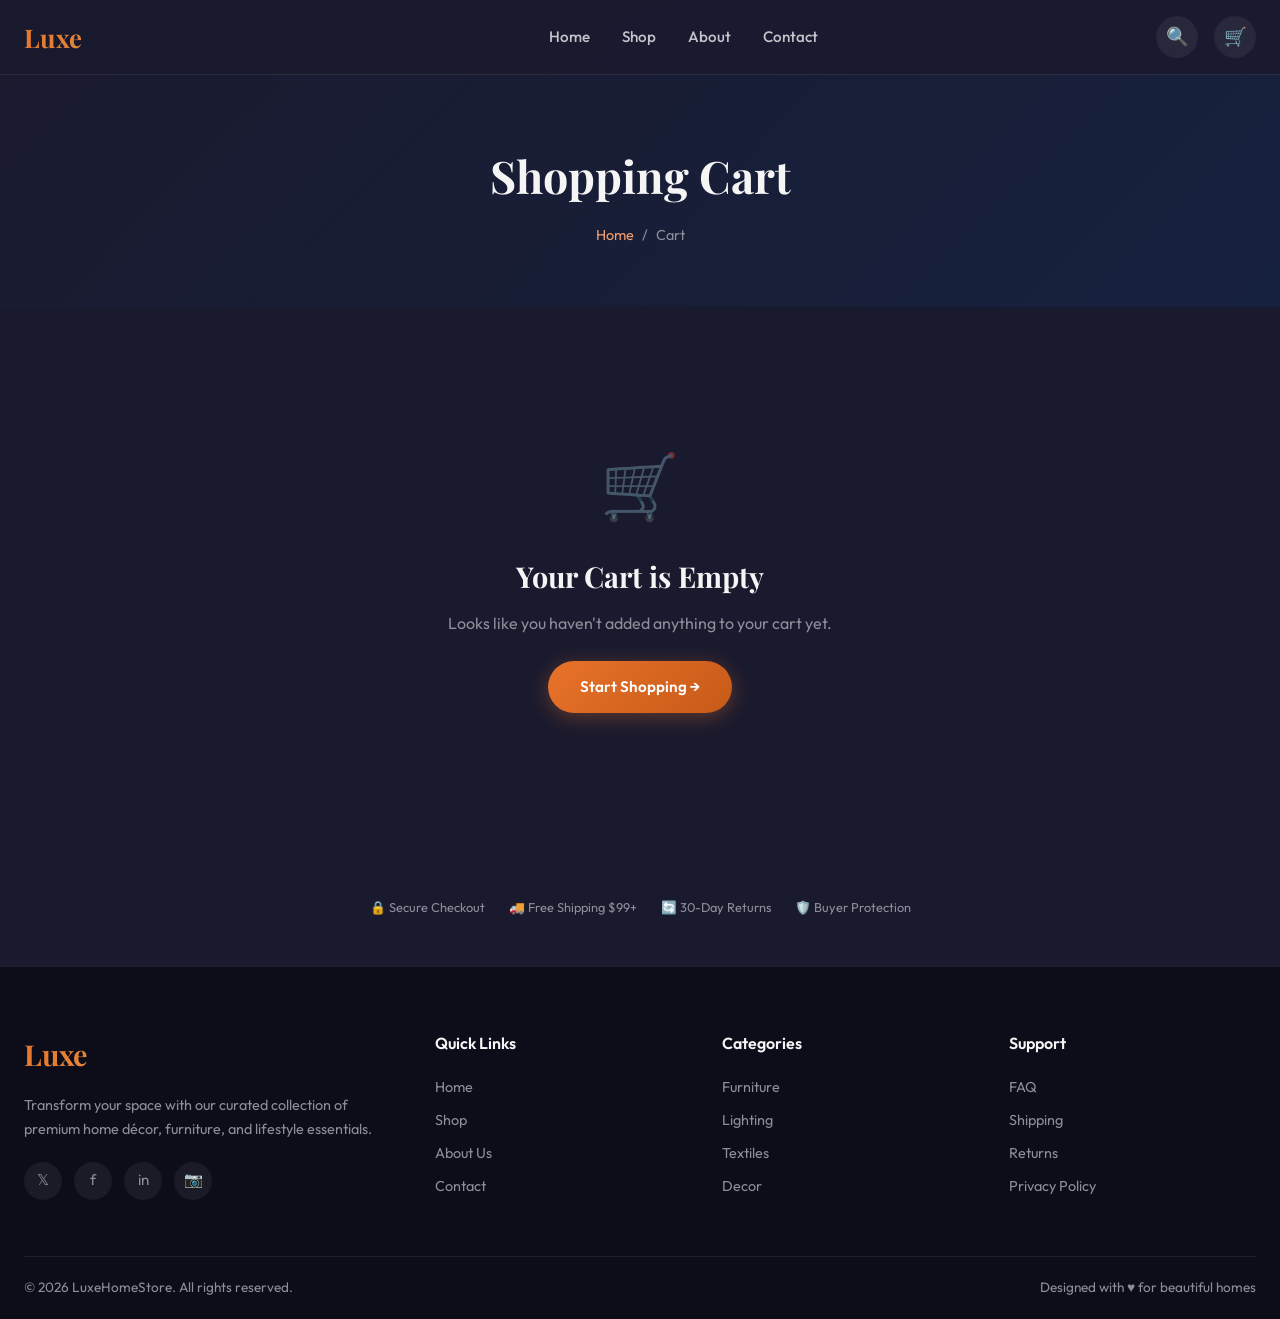
<file: cart.html>
<!DOCTYPE html>
<html lang="en">
<head>
  <meta charset="UTF-8">
  <meta name="viewport" content="width=device-width, initial-scale=1.0">
  <meta name="description" content="Your shopping cart — LuxeHomeStore.">
  <title>Cart — LuxeHomeStore</title>
  <link rel="stylesheet" href="style.css">
  <style>
    .page-hero{padding:140px 0 60px;background:linear-gradient(135deg,#1A1A2E,#16213E);text-align:center;position:relative;overflow:hidden}
    .page-hero h1{font-family:var(--font-heading);font-size:2.8rem;margin-bottom:12px}
    .breadcrumb{display:flex;gap:8px;justify-content:center;color:var(--text-muted);font-size:0.9rem}
    .breadcrumb a{color:var(--primary-light)}
    .cart-layout{display:grid;grid-template-columns:1fr 380px;gap:32px;padding:48px 0 80px}
    .cart-items{display:flex;flex-direction:column;gap:16px}
    .cart-header{display:grid;grid-template-columns:2fr 1fr 1fr 1fr 40px;gap:16px;padding:12px 20px;color:var(--text-muted);font-size:0.8rem;text-transform:uppercase;letter-spacing:1px;font-weight:600;border-bottom:1px solid var(--border)}
    .cart-item{display:grid;grid-template-columns:2fr 1fr 1fr 1fr 40px;gap:16px;align-items:center;padding:20px;background:var(--bg-card);border-radius:var(--radius);border:1px solid var(--border);transition:var(--transition)}
    .cart-item:hover{border-color:rgba(232,114,42,0.2)}
    .item-info{display:flex;gap:16px;align-items:center}
    .item-info img{width:80px;height:80px;object-fit:cover;border-radius:var(--radius-sm)}
    .item-info h4{font-size:0.95rem;font-weight:600;margin-bottom:4px}
    .item-info span{font-size:0.8rem;color:var(--text-muted)}
    .item-price{font-weight:600;color:var(--primary-light)}
    .item-qty{display:flex;align-items:center;border:1px solid var(--border);border-radius:var(--radius-sm);overflow:hidden;width:fit-content}
    .item-qty button{width:32px;height:32px;background:var(--bg-surface);color:var(--text-white);border:none;cursor:pointer;font-size:0.9rem;transition:var(--transition)}
    .item-qty button:hover{background:var(--primary)}
    .item-qty input{width:40px;height:32px;text-align:center;background:transparent;border:none;border-left:1px solid var(--border);border-right:1px solid var(--border);color:var(--text-white);font-family:var(--font-body);font-size:0.85rem}
    .item-total{font-weight:700;color:var(--text-white)}
    .item-remove{width:36px;height:36px;border-radius:50%;background:rgba(231,76,60,0.1);color:var(--danger);display:flex;align-items:center;justify-content:center;cursor:pointer;transition:var(--transition);font-size:0.9rem;border:none}
    .item-remove:hover{background:var(--danger);color:#fff}
    .cart-summary{background:var(--bg-card);border-radius:var(--radius);border:1px solid var(--border);padding:32px;align-self:start;position:sticky;top:100px}
    .cart-summary h3{font-family:var(--font-heading);font-size:1.4rem;margin-bottom:24px;padding-bottom:16px;border-bottom:1px solid var(--border)}
    .summary-row{display:flex;justify-content:space-between;margin-bottom:14px;font-size:0.95rem;color:var(--text-light)}
    .summary-row.total{border-top:1px solid var(--border);padding-top:16px;margin-top:16px;font-size:1.15rem;font-weight:700;color:var(--text-white)}
    .summary-row.total .val{color:var(--primary-light)}
    .promo-input{display:flex;gap:8px;margin:20px 0}
    .promo-input input{flex:1;padding:10px 14px;background:rgba(255,255,255,0.04);border:1px solid var(--border);border-radius:var(--radius-sm);color:var(--text-white);font-family:var(--font-body);font-size:0.85rem;outline:none}
    .promo-input button{padding:10px 18px;background:var(--bg-surface);color:var(--text-white);border:none;border-radius:var(--radius-sm);font-weight:600;font-size:0.85rem;cursor:pointer;transition:var(--transition)}
    .promo-input button:hover{background:var(--primary)}
    .checkout-btn{width:100%;margin-top:16px}
    .continue-btn{display:block;text-align:center;color:var(--primary-light);margin-top:12px;font-size:0.9rem;font-weight:500}
    .cart-empty{text-align:center;padding:80px 20px;grid-column:1/-1}
    .cart-empty .icon{font-size:4rem;margin-bottom:16px;opacity:0.4}
    .cart-empty h2{font-family:var(--font-heading);font-size:1.8rem;margin-bottom:12px}
    .cart-empty p{color:var(--text-muted);margin-bottom:24px}
    .trust-badges{display:flex;justify-content:center;gap:24px;margin-top:24px;flex-wrap:wrap}
    .trust-badge{display:flex;align-items:center;gap:6px;font-size:0.8rem;color:var(--text-muted)}
    @media(max-width:992px){.cart-layout{grid-template-columns:1fr}.cart-summary{position:static}.cart-header{display:none}.cart-item{grid-template-columns:1fr;gap:12px;text-align:center}}
  </style>
</head>
<body>
  <div id="nav-container"></div>
  <section class="page-hero">
    <div class="container">
      <h1>Shopping <span class="highlight">Cart</span></h1>
      <div class="breadcrumb"><a href="index.html">Home</a><span>/</span><span>Cart</span></div>
    </div>
  </section>
  <section class="container">
    <div class="cart-layout" id="cart-layout"></div>
    <div class="trust-badges" style="padding-bottom:48px">
      <span class="trust-badge">🔒 Secure Checkout</span>
      <span class="trust-badge">🚚 Free Shipping $99+</span>
      <span class="trust-badge">🔄 30-Day Returns</span>
      <span class="trust-badge">🛡️ Buyer Protection</span>
    </div>
  </section>
  <div id="footer-container"></div>
  <script src="common.js"></script>
  <script>
    document.getElementById('nav-container').innerHTML = getNavHTML('');
    document.getElementById('footer-container').innerHTML = getFooterHTML();
    function renderCart() {
      const cart = getCart();
      const layout = document.getElementById('cart-layout');
      if (!cart.length) {
        layout.innerHTML = `<div class="cart-empty"><div class="icon">🛒</div><h2>Your Cart is Empty</h2><p>Looks like you haven't added anything to your cart yet.</p><a href="shop.html" class="btn btn-primary">Start Shopping →</a></div>`;
        return;
      }
      const subtotal = cart.reduce((s, i) => s + i.price * i.qty, 0);
      const shipping = subtotal >= 99 ? 0 : 9.99;
      const tax = +(subtotal * 0.08).toFixed(2);
      const total = +(subtotal + shipping + tax).toFixed(2);
      let itemsHTML = `<div class="cart-items"><div class="cart-header"><span>Product</span><span>Price</span><span>Quantity</span><span>Total</span><span></span></div>`;
      cart.forEach((item, i) => {
        itemsHTML += `<div class="cart-item">
          <div class="item-info"><img src="${item.image}" alt="${item.name}"><div><h4>${item.name}</h4><span>SKU: LHS-${String(item.id).padStart(4,'0')}</span></div></div>
          <div class="item-price">$${item.price}</div>
          <div class="item-qty">
            <button onclick="changeQty(${i},-1)">−</button>
            <input type="number" value="${item.qty}" min="1" max="10" onchange="setQty(${i},this.value)">
            <button onclick="changeQty(${i},1)">+</button>
          </div>
          <div class="item-total">$${(item.price*item.qty).toFixed(2)}</div>
          <button class="item-remove" onclick="removeItem(${i})">✕</button>
        </div>`;
      });
      itemsHTML += '</div>';
      const summaryHTML = `<div class="cart-summary">
        <h3>Order Summary</h3>
        <div class="summary-row"><span>Subtotal</span><span>$${subtotal.toFixed(2)}</span></div>
        <div class="summary-row"><span>Shipping</span><span>${shipping===0?'<span style="color:var(--success)">FREE</span>':'$'+shipping.toFixed(2)}</span></div>
        <div class="summary-row"><span>Tax (8%)</span><span>$${tax.toFixed(2)}</span></div>
        <div class="summary-row total"><span>Total</span><span class="val">$${total.toFixed(2)}</span></div>
        <div class="promo-input"><input placeholder="Promo code"><button onclick="showToast('Promo applied!')">Apply</button></div>
        <button class="btn btn-primary checkout-btn" onclick="showToast('Checkout is a demo feature!')">Proceed to Checkout →</button>
        <a href="shop.html" class="continue-btn">← Continue Shopping</a>
      </div>`;
      layout.innerHTML = itemsHTML + summaryHTML;
    }
    function changeQty(index, delta) {
      const cart = getCart();
      cart[index].qty = Math.max(1, Math.min(10, cart[index].qty + delta));
      saveCart(cart); renderCart();
    }
    function setQty(index, val) {
      const cart = getCart();
      cart[index].qty = Math.max(1, Math.min(10, parseInt(val) || 1));
      saveCart(cart); renderCart();
    }
    function removeItem(index) {
      const cart = getCart();
      const name = cart[index].name;
      cart.splice(index, 1);
      saveCart(cart); renderCart();
      showToast(`${name} removed from cart`);
    }
    renderCart();
  </script>
</body>
</html>
</file>
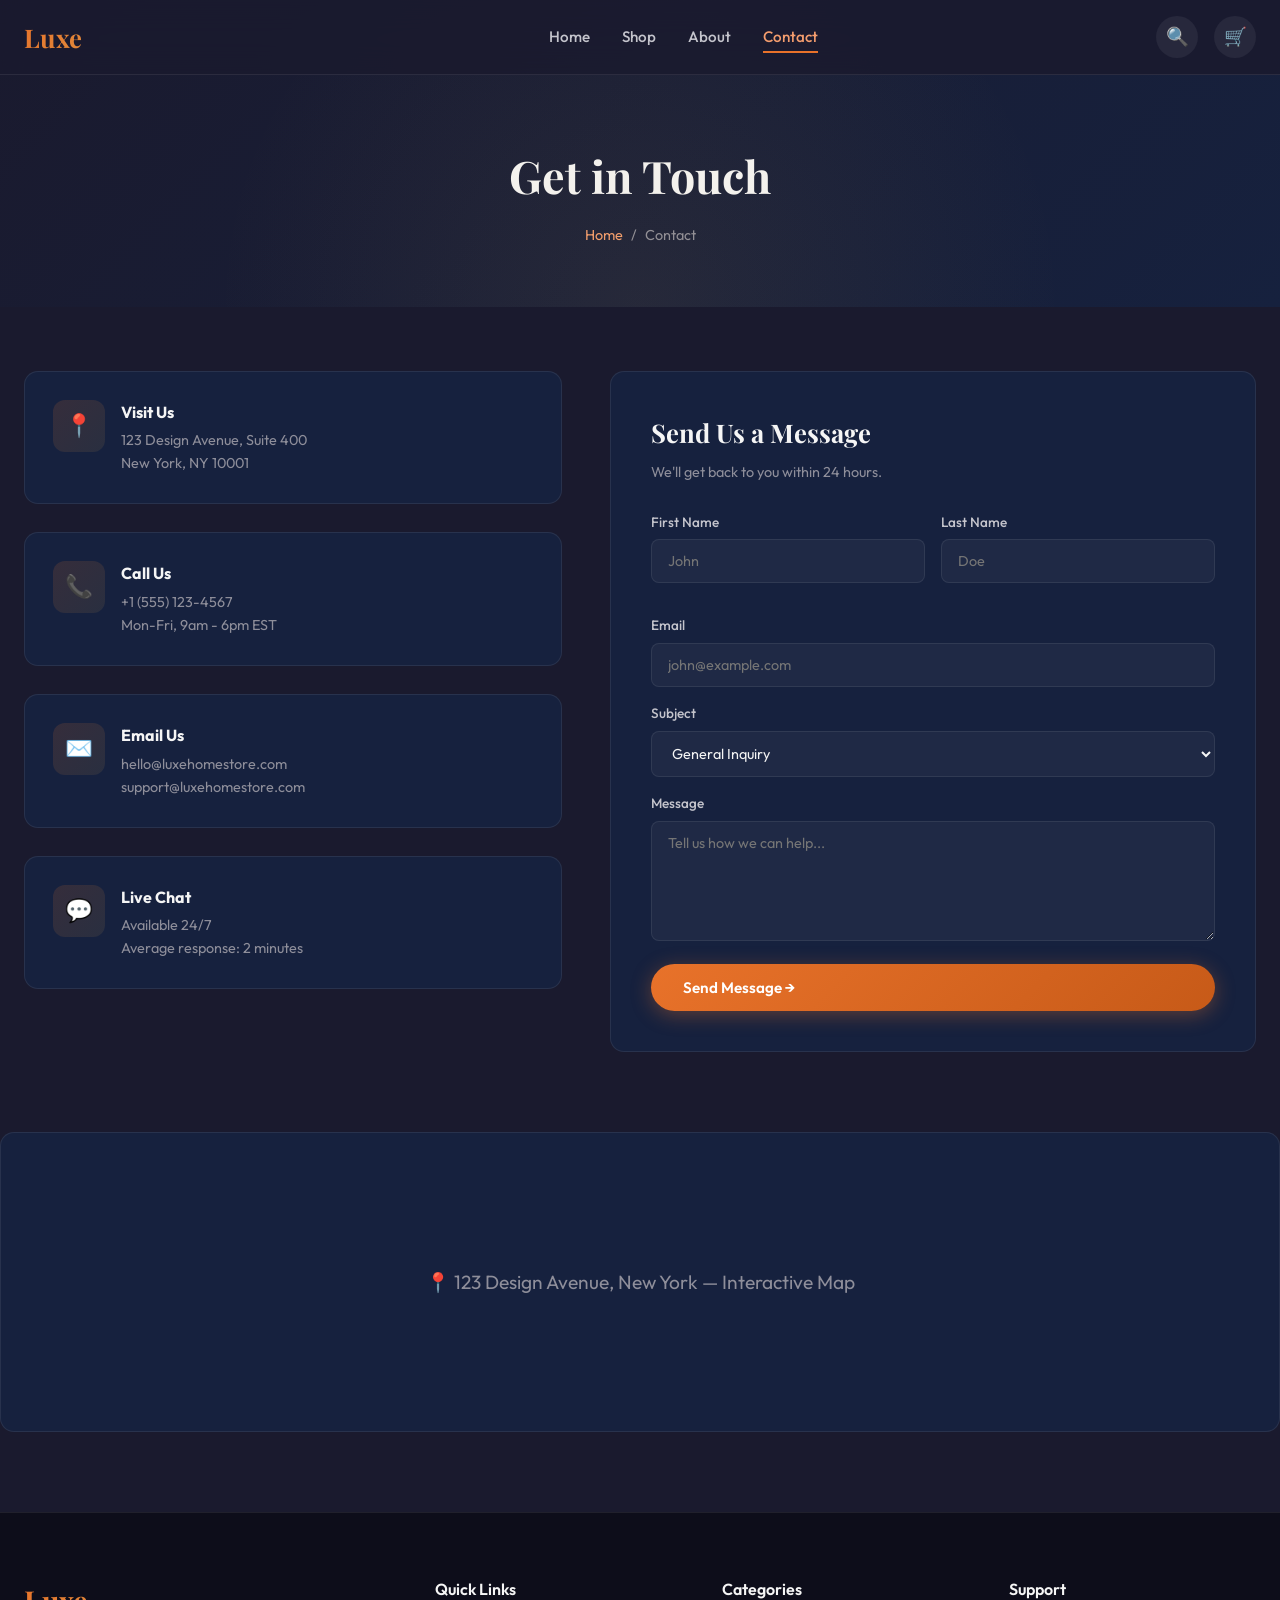
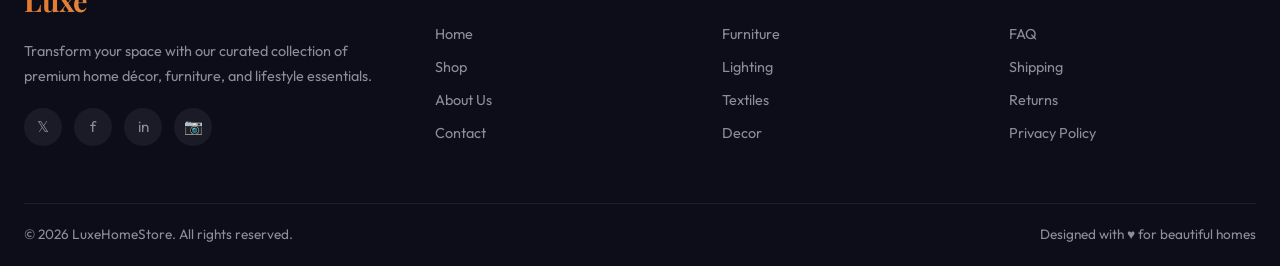
<file: contact.html>
<!DOCTYPE html>
<html lang="en">
<head>
  <meta charset="UTF-8">
  <meta name="viewport" content="width=device-width, initial-scale=1.0">
  <meta name="description" content="Contact LuxeHomeStore — get in touch with our team. We'd love to hear from you.">
  <title>Contact — LuxeHomeStore</title>
  <link rel="stylesheet" href="style.css">
  <style>
    .page-hero{padding:140px 0 60px;background:linear-gradient(135deg,#1A1A2E,#16213E);text-align:center;position:relative;overflow:hidden}
    .page-hero::before{content:'';position:absolute;inset:0;background:radial-gradient(circle at 50% 100%,rgba(212,168,83,0.08),transparent 60%)}
    .page-hero h1{font-family:var(--font-heading);font-size:2.8rem;margin-bottom:12px}
    .breadcrumb{display:flex;gap:8px;justify-content:center;color:var(--text-muted);font-size:0.9rem}
    .breadcrumb a{color:var(--primary-light)}
    .contact-layout{display:grid;grid-template-columns:1fr 1.2fr;gap:48px;padding:64px 0 80px}
    .contact-info{display:flex;flex-direction:column;gap:28px}
    .contact-card{background:var(--bg-card);padding:28px;border-radius:var(--radius);border:1px solid var(--border);display:flex;gap:16px;align-items:flex-start;transition:var(--transition)}
    .contact-card:hover{transform:translateX(6px);border-color:rgba(232,114,42,0.3)}
    .contact-icon{width:52px;height:52px;border-radius:12px;background:linear-gradient(135deg,rgba(232,114,42,0.15),rgba(212,168,83,0.1));display:flex;align-items:center;justify-content:center;font-size:1.4rem;flex-shrink:0}
    .contact-card h3{font-size:1rem;margin-bottom:4px}
    .contact-card p{color:var(--text-muted);font-size:0.9rem;line-height:1.6}
    .contact-form{background:var(--bg-card);padding:40px;border-radius:var(--radius);border:1px solid var(--border)}
    .contact-form h2{font-family:var(--font-heading);font-size:1.6rem;margin-bottom:8px}
    .contact-form>p{color:var(--text-muted);font-size:0.9rem;margin-bottom:28px}
    .form-row{display:grid;grid-template-columns:1fr 1fr;gap:16px;margin-bottom:16px}
    .form-group{margin-bottom:16px}
    .form-group label{display:block;font-size:0.85rem;font-weight:500;margin-bottom:6px;color:var(--text-light)}
    .form-group input,.form-group textarea,.form-group select{width:100%;padding:12px 16px;background:rgba(255,255,255,0.04);border:1px solid var(--border);border-radius:var(--radius-sm);color:var(--text-white);font-family:var(--font-body);font-size:0.9rem;outline:none;transition:var(--transition)}
    .form-group input:focus,.form-group textarea:focus,.form-group select:focus{border-color:var(--primary)}
    .form-group textarea{resize:vertical;min-height:120px}
    .form-group select{cursor:pointer}
    .map-section{padding:0 0 80px}
    .map-placeholder{width:100%;height:300px;background:var(--bg-card);border-radius:var(--radius);border:1px solid var(--border);display:flex;align-items:center;justify-content:center;color:var(--text-muted);font-size:1.2rem}
    @media(max-width:768px){.contact-layout{grid-template-columns:1fr}.form-row{grid-template-columns:1fr}}
  </style>
</head>
<body>
  <div id="nav-container"></div>
  <section class="page-hero">
    <div class="container">
      <h1>Get in <span class="highlight">Touch</span></h1>
      <div class="breadcrumb"><a href="index.html">Home</a><span>/</span><span>Contact</span></div>
    </div>
  </section>
  <section class="container">
    <div class="contact-layout">
      <div class="contact-info">
        <div class="contact-card animate-on-scroll"><div class="contact-icon">📍</div><div><h3>Visit Us</h3><p>123 Design Avenue, Suite 400<br>New York, NY 10001</p></div></div>
        <div class="contact-card animate-on-scroll" data-delay="0.1s"><div class="contact-icon">📞</div><div><h3>Call Us</h3><p>+1 (555) 123-4567<br>Mon-Fri, 9am - 6pm EST</p></div></div>
        <div class="contact-card animate-on-scroll" data-delay="0.2s"><div class="contact-icon">✉️</div><div><h3>Email Us</h3><p>hello@luxehomestore.com<br>support@luxehomestore.com</p></div></div>
        <div class="contact-card animate-on-scroll" data-delay="0.3s"><div class="contact-icon">💬</div><div><h3>Live Chat</h3><p>Available 24/7<br>Average response: 2 minutes</p></div></div>
      </div>
      <div class="contact-form animate-on-scroll">
        <h2>Send Us a <span class="highlight">Message</span></h2>
        <p>We'll get back to you within 24 hours.</p>
        <form onsubmit="event.preventDefault();showToast('Message sent! We\\'ll get back to you soon.');">
          <div class="form-row">
            <div class="form-group"><label>First Name</label><input type="text" placeholder="John" required></div>
            <div class="form-group"><label>Last Name</label><input type="text" placeholder="Doe" required></div>
          </div>
          <div class="form-group"><label>Email</label><input type="email" placeholder="john@example.com" required></div>
          <div class="form-group"><label>Subject</label><select><option>General Inquiry</option><option>Order Support</option><option>Product Question</option><option>Returns & Refunds</option><option>Partnership</option></select></div>
          <div class="form-group"><label>Message</label><textarea placeholder="Tell us how we can help..." required></textarea></div>
          <button type="submit" class="btn btn-primary" style="width:100%">Send Message →</button>
        </form>
      </div>
    </div>
  </section>
  <section class="map-section container">
    <div class="map-placeholder animate-on-scroll">📍 123 Design Avenue, New York — Interactive Map</div>
  </section>
  <div id="footer-container"></div>
  <script src="common.js"></script>
  <script>
    document.getElementById('nav-container').innerHTML = getNavHTML('Contact');
    document.getElementById('footer-container').innerHTML = getFooterHTML();
  </script>
</body>
</html>
</file>
<file: style.css>
/* ========== LuxeHomeStore Global Design System ========== */
@import url('https://fonts.googleapis.com/css2?family=Outfit:wght@300;400;500;600;700;800&family=Playfair+Display:wght@400;500;600;700&display=swap');

*, *::before, *::after { margin: 0; padding: 0; box-sizing: border-box; }

:root {
  /* Colors */
  --primary: #E8722A;
  --primary-light: #F49D6E;
  --primary-dark: #C75A18;
  --accent: #2A9D8F;
  --accent-light: #5CC5B8;
  --gold: #D4A853;
  --bg-dark: #1A1A2E;
  --bg-card: #16213E;
  --bg-surface: #0F3460;
  --text-white: #F5F5F5;
  --text-light: #C4C4CC;
  --text-muted: #8E8E9A;
  --success: #4CAF50;
  --danger: #E74C3C;
  --border: rgba(255,255,255,0.08);
  /* Typography */
  --font-body: 'Outfit', sans-serif;
  --font-heading: 'Playfair Display', serif;
  /* Spacing */
  --container: 1280px;
  --radius: 14px;
  --radius-sm: 8px;
  --shadow: 0 8px 32px rgba(0,0,0,0.25);
  --transition: 0.3s cubic-bezier(0.25, 0.46, 0.45, 0.94);
}

html { scroll-behavior: smooth; }
body {
  font-family: var(--font-body);
  background: var(--bg-dark);
  color: var(--text-white);
  line-height: 1.6;
  overflow-x: hidden;
}
a { text-decoration: none; color: inherit; }
ul { list-style: none; }
img { max-width: 100%; display: block; }
button { cursor: pointer; font-family: var(--font-body); border: none; }
.container { max-width: var(--container); margin: 0 auto; padding: 0 24px; }
.section { padding: 80px 0; }
.section-title {
  font-family: var(--font-heading);
  font-size: 2.4rem;
  margin-bottom: 12px;
  background: linear-gradient(135deg, var(--primary-light), var(--gold));
  -webkit-background-clip: text;
  -webkit-text-fill-color: transparent;
  background-clip: text;
}
.section-subtitle { color: var(--text-muted); font-size: 1.05rem; margin-bottom: 48px; }

/* ========== BUTTONS ========== */
.btn {
  display: inline-flex; align-items: center; gap: 8px;
  padding: 14px 32px; border-radius: 50px;
  font-weight: 600; font-size: 0.95rem;
  transition: var(--transition);
  position: relative; overflow: hidden;
}
.btn-primary {
  background: linear-gradient(135deg, var(--primary), var(--primary-dark));
  color: #fff;
  box-shadow: 0 4px 20px rgba(232,114,42,0.35);
}
.btn-primary:hover {
  transform: translateY(-2px);
  box-shadow: 0 6px 28px rgba(232,114,42,0.5);
}
.btn-outline {
  border: 2px solid var(--primary);
  color: var(--primary);
  background: transparent;
}
.btn-outline:hover {
  background: var(--primary);
  color: #fff;
  transform: translateY(-2px);
}
.btn-accent {
  background: linear-gradient(135deg, var(--accent), #1a7a6f);
  color: #fff;
  box-shadow: 0 4px 20px rgba(42,157,143,0.35);
}
.btn-accent:hover { transform: translateY(-2px); box-shadow: 0 6px 28px rgba(42,157,143,0.5); }

/* ========== NAVBAR ========== */
.navbar {
  position: fixed; top: 0; left: 0; width: 100%; z-index: 1000;
  padding: 16px 0;
  background: rgba(26,26,46,0.85);
  backdrop-filter: blur(16px);
  border-bottom: 1px solid var(--border);
  transition: var(--transition);
}
.navbar.scrolled { padding: 10px 0; background: rgba(26,26,46,0.95); }
.nav-inner { display: flex; align-items: center; justify-content: space-between; }
.nav-logo {
  font-family: var(--font-heading);
  font-size: 1.6rem; font-weight: 700;
  background: linear-gradient(135deg, var(--primary), var(--gold));
  -webkit-background-clip: text;
  -webkit-text-fill-color: transparent;
  background-clip: text;
}
.nav-logo span { font-weight: 400; opacity: 0.8; }
.nav-links { display: flex; gap: 32px; align-items: center; }
.nav-links a {
  font-size: 0.95rem; font-weight: 500; color: var(--text-light);
  position: relative; transition: var(--transition);
}
.nav-links a::after {
  content: ''; position: absolute; bottom: -4px; left: 0;
  width: 0; height: 2px;
  background: var(--primary);
  transition: var(--transition);
}
.nav-links a:hover { color: var(--primary-light); }
.nav-links a:hover::after, .nav-links a.active::after { width: 100%; }
.nav-links a.active { color: var(--primary-light); }
.nav-actions { display: flex; gap: 16px; align-items: center; }
.nav-icon {
  width: 42px; height: 42px;
  border-radius: 50%; display: flex; align-items: center; justify-content: center;
  background: rgba(255,255,255,0.06);
  color: var(--text-light);
  font-size: 1.15rem;
  transition: var(--transition);
  position: relative;
}
.nav-icon:hover { background: var(--primary); color: #fff; transform: scale(1.08); }
.nav-icon .badge {
  position: absolute; top: -2px; right: -2px;
  width: 18px; height: 18px; border-radius: 50%;
  background: var(--danger);
  color: #fff; font-size: 0.65rem;
  display: flex; align-items: center; justify-content: center;
  font-weight: 700;
}
.hamburger { display: none; flex-direction: column; gap: 5px; background: none; border: none; cursor: pointer; padding: 4px; }
.hamburger span { display: block; width: 24px; height: 2px; background: var(--text-light); border-radius: 2px; transition: var(--transition); }

/* ========== FOOTER ========== */
.footer { background: #0d0d1a; padding: 64px 0 0; border-top: 1px solid var(--border); }
.footer-grid { display: grid; grid-template-columns: 1.5fr 1fr 1fr 1fr; gap: 40px; margin-bottom: 48px; }
.footer-brand .nav-logo { font-size: 1.8rem; margin-bottom: 16px; display: inline-block; }
.footer-brand p { color: var(--text-muted); font-size: 0.9rem; line-height: 1.7; margin-bottom: 20px; }
.footer-social { display: flex; gap: 12px; }
.footer-social a {
  width: 38px; height: 38px; border-radius: 50%;
  background: rgba(255,255,255,0.06);
  display: flex; align-items: center; justify-content: center;
  color: var(--text-muted); font-size: 0.95rem; transition: var(--transition);
}
.footer-social a:hover { background: var(--primary); color: #fff; transform: translateY(-3px); }
.footer-col h4 { font-size: 1rem; font-weight: 600; margin-bottom: 20px; color: var(--text-white); }
.footer-col a { display: block; color: var(--text-muted); font-size: 0.9rem; margin-bottom: 10px; transition: var(--transition); }
.footer-col a:hover { color: var(--primary-light); padding-left: 6px; }
.footer-bottom {
  border-top: 1px solid var(--border);
  padding: 20px 0;
  display: flex; justify-content: space-between; align-items: center;
  color: var(--text-muted); font-size: 0.85rem;
}

/* ========== PRODUCT CARD ========== */
.product-card {
  background: var(--bg-card);
  border-radius: var(--radius);
  overflow: hidden;
  border: 1px solid var(--border);
  transition: var(--transition);
  position: relative;
}
.product-card:hover { transform: translateY(-8px); box-shadow: 0 16px 48px rgba(0,0,0,0.3); border-color: rgba(232,114,42,0.2); }
.product-img {
  position: relative; overflow: hidden;
  height: 260px;
  background: var(--bg-surface);
  display: flex; align-items: center; justify-content: center;
}
.product-img img { width: 100%; height: 100%; object-fit: cover; transition: transform 0.5s ease; }
.product-card:hover .product-img img { transform: scale(1.08); }
.product-badge {
  position: absolute; top: 12px; left: 12px;
  padding: 4px 14px; border-radius: 50px;
  font-size: 0.75rem; font-weight: 600;
  z-index: 2;
}
.badge-sale { background: var(--danger); color: #fff; }
.badge-new { background: var(--accent); color: #fff; }
.badge-hot { background: var(--gold); color: #1a1a2e; }
.product-actions {
  position: absolute; right: 12px; top: 12px;
  display: flex; flex-direction: column; gap: 8px;
  opacity: 0; transform: translateX(20px);
  transition: var(--transition);
}
.product-card:hover .product-actions { opacity: 1; transform: translateX(0); }
.product-actions button {
  width: 36px; height: 36px; border-radius: 50%;
  background: rgba(26,26,46,0.85); color: var(--text-white);
  display: flex; align-items: center; justify-content: center;
  font-size: 0.9rem; transition: var(--transition);
  backdrop-filter: blur(8px);
}
.product-actions button:hover { background: var(--primary); }
.product-info { padding: 18px; }
.product-category { font-size: 0.78rem; color: var(--accent); text-transform: uppercase; letter-spacing: 1px; margin-bottom: 6px; }
.product-name { font-size: 1rem; font-weight: 600; margin-bottom: 8px; line-height: 1.4; }
.product-price { display: flex; align-items: center; gap: 10px; }
.price-current { font-size: 1.15rem; font-weight: 700; color: var(--primary-light); }
.price-old { font-size: 0.85rem; color: var(--text-muted); text-decoration: line-through; }
.product-rating { display: flex; align-items: center; gap: 4px; margin-top: 8px; }
.product-rating .stars { color: var(--gold); font-size: 0.8rem; }
.product-rating .count { font-size: 0.8rem; color: var(--text-muted); }

/* ========== ANIMATIONS ========== */
@keyframes fadeInUp {
  from { opacity: 0; transform: translateY(40px); }
  to { opacity: 1; transform: translateY(0); }
}
@keyframes fadeInLeft {
  from { opacity: 0; transform: translateX(-40px); }
  to { opacity: 1; transform: translateX(0); }
}
@keyframes fadeInRight {
  from { opacity: 0; transform: translateX(40px); }
  to { opacity: 1; transform: translateX(0); }
}
@keyframes scaleIn {
  from { opacity: 0; transform: scale(0.9); }
  to { opacity: 1; transform: scale(1); }
}
@keyframes float {
  0%, 100% { transform: translateY(0); }
  50% { transform: translateY(-12px); }
}
@keyframes shimmer {
  0% { background-position: -200% 0; }
  100% { background-position: 200% 0; }
}
@keyframes pulse {
  0%, 100% { opacity: 1; }
  50% { opacity: 0.6; }
}
.animate-on-scroll { opacity: 0; transform: translateY(30px); transition: opacity 0.6s ease, transform 0.6s ease; }
.animate-on-scroll.visible { opacity: 1; transform: translateY(0); }

/* ========== RESPONSIVE ========== */
@media (max-width: 992px) {
  .nav-links { display: none; }
  .hamburger { display: flex; }
  .nav-links.active {
    display: flex; flex-direction: column;
    position: absolute; top: 100%; left: 0; width: 100%;
    background: rgba(26,26,46,0.98); padding: 24px;
    border-bottom: 1px solid var(--border);
    gap: 16px;
  }
  .footer-grid { grid-template-columns: 1fr 1fr; }
}
@media (max-width: 768px) {
  .section { padding: 48px 0; }
  .section-title { font-size: 1.8rem; }
  .footer-grid { grid-template-columns: 1fr; }
  .footer-bottom { flex-direction: column; gap: 12px; text-align: center; }
}
@media (max-width: 480px) {
  .container { padding: 0 16px; }
  .btn { padding: 12px 24px; font-size: 0.85rem; }
}
</file>
